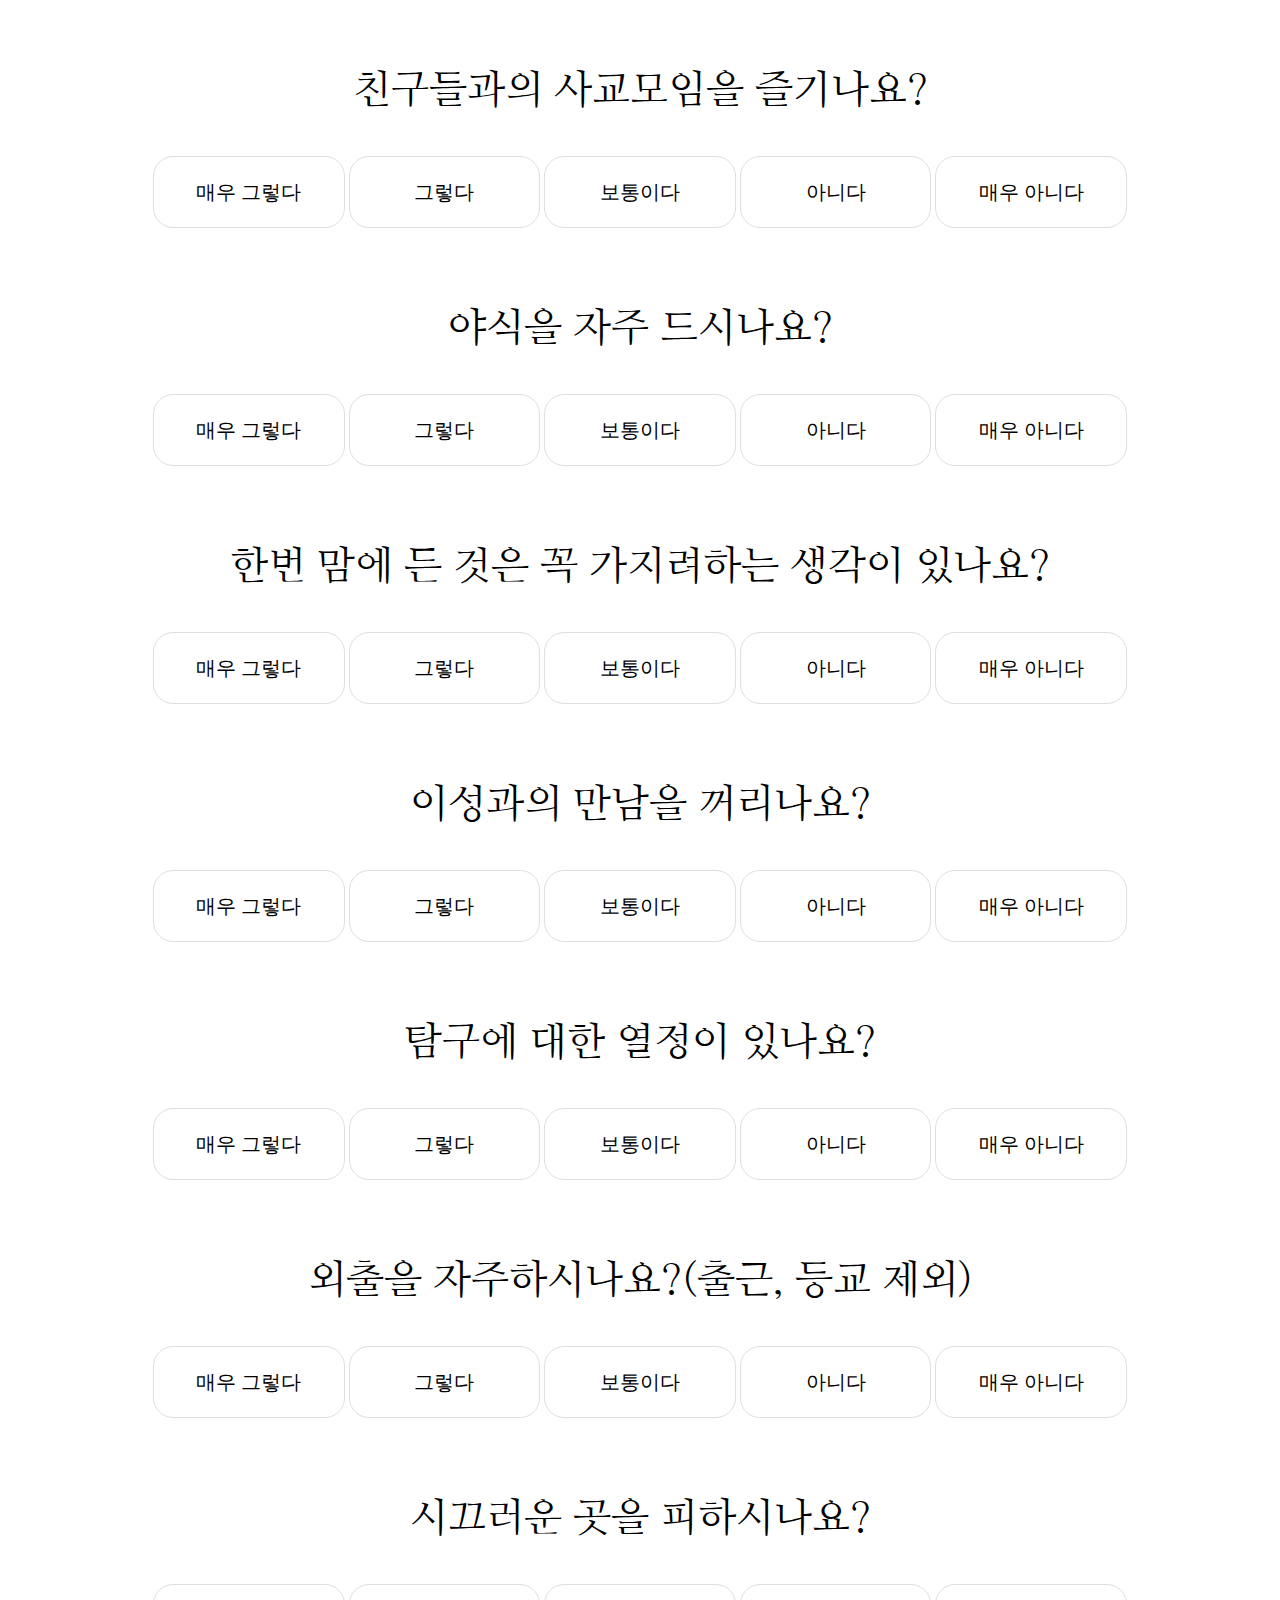
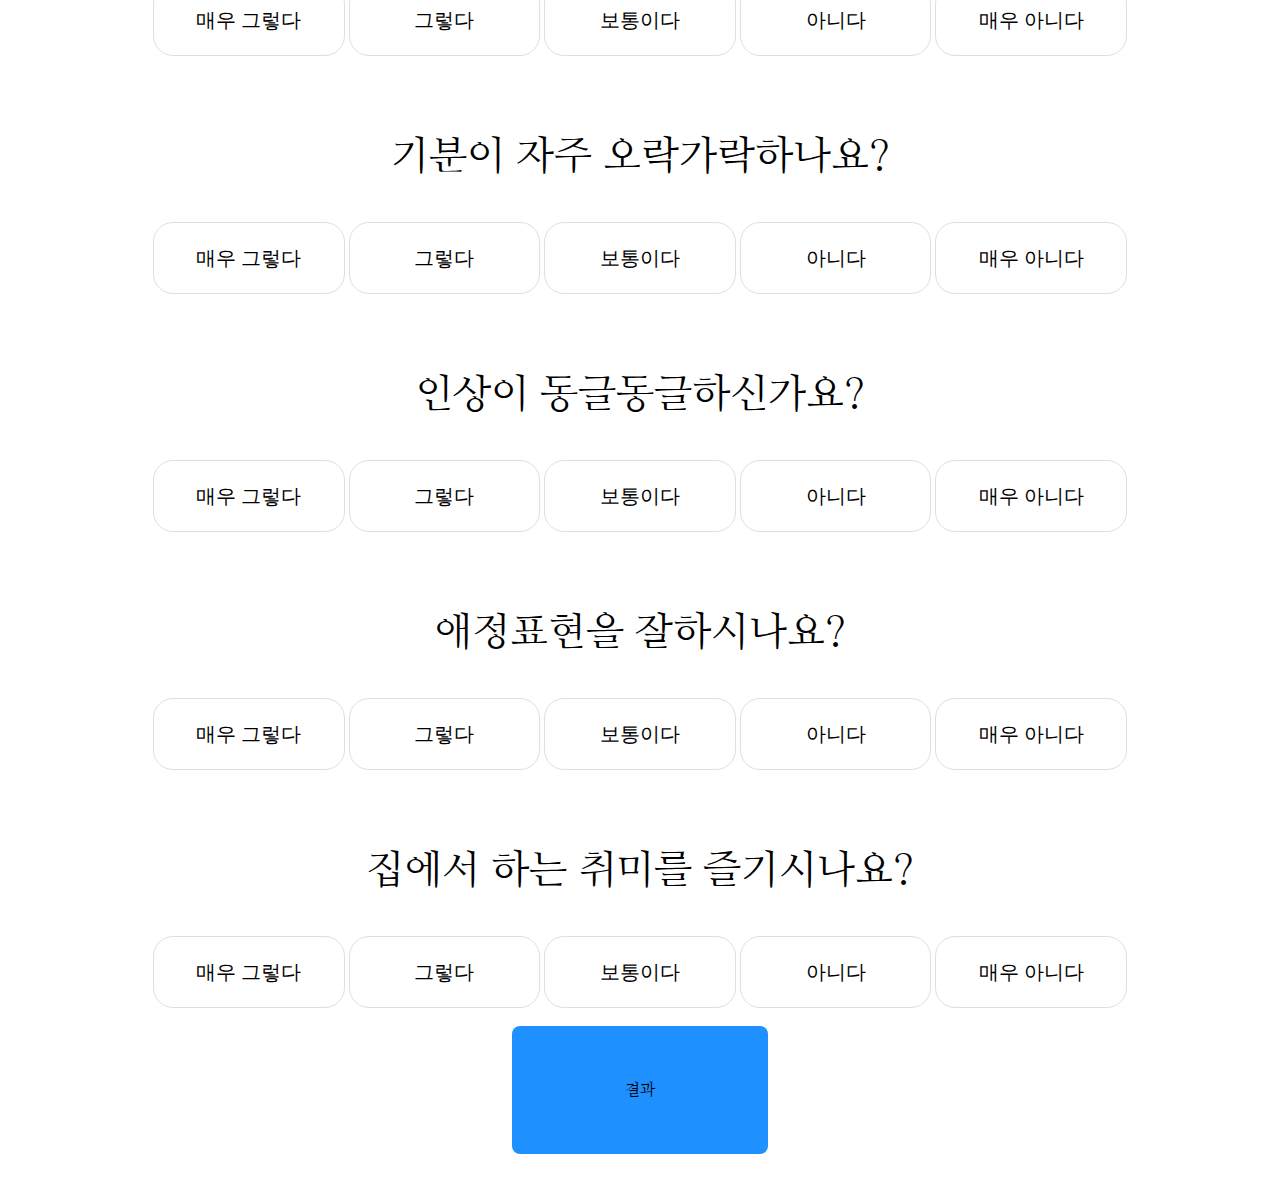
<file: survey.html>
<!DOCTYPE HTML>
<html>
<head>
<link rel="shortcut icon" href="cat.png">
<title>나에게 맞는 고양이 테스트</title>
    <meta name="viewport" content="width=device-width">
    <meta name="viewport" content="user-scalable=0"/>
    <meta name="viewport" content="width=device-width, initial-scale=1.0, maximum-scale=1, minimum-scale=1">
    <link rel="stylesheet" href="radio_design.css">
    <link rel="stylesheet" href="button_design.css">
    
</head>
<body style="overflow-x:hidden">
    <div align = "center">
        <form id = "my_form" method="GET">
        <br><p>친구들과의 사교모임을 즐기나요?</p><br>
        <label class = "radio"><input type = "radio" name = "aa" value = "4"><span>매우 그렇다</span></label>
        <label class = "radio"><input type = "radio" name = "aa" value = "3"><span>그렇다</span></label>
        <label class = "radio"><input type = "radio" name = "aa" value = "2"><span>보통이다</span></label>
        <label class = "radio"><input type = "radio" name = "aa" value = "1"><span>아니다</span></label>
        <label class = "radio"><input type = "radio" name = "aa" value = "1"><span>매우 아니다</span></label>
        <br><br>
        <br><p>야식을 자주 드시나요?</p><br>
        <label class = "radio"><input type = "radio" name = "bb" value = "5"><span>매우 그렇다</span></label>
        <label class = "radio"><input type = "radio" name = "bb" value = "4"><span>그렇다</span></label>
        <label class = "radio"><input type = "radio" name = "bb" value = "3"><span>보통이다</span></label>
        <label class = "radio"><input type = "radio" name = "bb" value = "2"><span>아니다</span></label>
        <label class = "radio"><input type = "radio" name = "bb" value = "1"><span>매우 아니다</span></label>
        <br><br>
        <br><p>한번 맘에 든 것은 꼭 가지려하는 생각이 있나요?</p><br>
        <label class = "radio"><input type = "radio" name = "cc" value = "5"><span>매우 그렇다</span></label>
        <label class = "radio"><input type = "radio" name = "cc" value = "4"><span>그렇다</span></label>
        <label class = "radio"><input type = "radio" name = "cc" value = "3"><span>보통이다</span></label>
        <label class = "radio"><input type = "radio" name = "cc" value = "2"><span>아니다</span></label>
        <label class = "radio"><input type = "radio" name = "cc" value = "1"><span>매우 아니다</span></label>
        <br><br>
        <br><p>이성과의 만남을 꺼리나요?</p><br>
        <label class = "radio"><input type = "radio" name = "dd" value = "5"><span>매우 그렇다</span></label>
        <label class = "radio"><input type = "radio" name = "dd" value = "4"><span>그렇다</span></label>
        <label class = "radio"><input type = "radio" name = "dd" value = "3"><span>보통이다</span></label>
        <label class = "radio"><input type = "radio" name = "dd" value = "2"><span>아니다</span></label>
        <label class = "radio"><input type = "radio" name = "dd" value = "1"><span>매우 아니다</span></label>
        <br><br>
        <br><p>탐구에 대한 열정이 있나요?</p><br>
        <label class = "radio"><input type = "radio" name = "ee" value = "5"><span>매우 그렇다</span></label>
        <label class = "radio"><input type = "radio" name = "ee" value = "4"><span>그렇다</span></label>
        <label class = "radio"><input type = "radio" name = "ee" value = "3"><span>보통이다</span></label>
        <label class = "radio"><input type = "radio" name = "ee" value = "2"><span>아니다</span></label>
        <label class = "radio"><input type = "radio" name = "ee" value = "1"><span>매우 아니다</span></label>
        <br><br>
        <br><p>외출을 자주하시나요?(출근, 등교 제외)</p><br>
        <label class = "radio"><input type = "radio" name = "ff" value = "4"><span>매우 그렇다</span></label>
        <label class = "radio"><input type = "radio" name = "ff" value = "3"><span>그렇다</span></label>
        <label class = "radio"><input type = "radio" name = "ff" value = "2"><span>보통이다</span></label>
        <label class = "radio"><input type = "radio" name = "ff" value = "1"><span>아니다</span></label>
        <label class = "radio"><input type = "radio" name = "ff" value = "1"><span>매우 아니다</span></label>
        <br><br>
        <br><p>시끄러운 곳을 피하시나요?</p><br>
        <label class = "radio"><input type = "radio" name = "gg" value = "5"><span>매우 그렇다</span></label>
        <label class = "radio"><input type = "radio" name = "gg" value = "4"><span>그렇다</span></label>
        <label class = "radio"><input type = "radio" name = "gg" value = "3"><span>보통이다</span></label>
        <label class = "radio"><input type = "radio" name = "gg" value = "2"><span>아니다</span></label>
        <label class = "radio"><input type = "radio" name = "gg" value = "1"><span>매우 아니다</span></label>
        <br><br>
        <br><p>기분이 자주 오락가락하나요?</p><br>
        <label class = "radio"><input type = "radio" name = "hh" value = "5"><span>매우 그렇다</span></label>
        <label class = "radio"><input type = "radio" name = "hh" value = "4"><span>그렇다</span></label>
        <label class = "radio"><input type = "radio" name = "hh" value = "3"><span>보통이다</span></label>
        <label class = "radio"><input type = "radio" name = "hh" value = "2"><span>아니다</span></label>
        <label class = "radio"><input type = "radio" name = "hh" value = "1"><span>매우 아니다</span></label>
        <br><br>
        <br><p>인상이 동글동글하신가요?</p><br>
        <label class = "radio"><input type = "radio" name = "ii" value = "5"><span>매우 그렇다</span></label>
        <label class = "radio"><input type = "radio" name = "ii" value = "4"><span>그렇다</span></label>
        <label class = "radio"><input type = "radio" name = "ii" value = "3"><span>보통이다</span></label>
        <label class = "radio"><input type = "radio" name = "ii" value = "2"><span>아니다</span></label>
        <label class = "radio"><input type = "radio" name = "ii" value = "1"><span>매우 아니다</span></label>
        <br><br>
        <br><p>애정표현을 잘하시나요?</p><br>
        <label class = "radio"><input type = "radio" name = "jj" value = "5"><span>매우 그렇다</span></label>
        <label class = "radio"><input type = "radio" name = "jj" value = "4"><span>그렇다</span></label>
        <label class = "radio"><input type = "radio" name = "jj" value = "3"><span>보통이다</span></label>
        <label class = "radio"><input type = "radio" name = "jj" value = "2"><span>아니다</span></label>
        <label class = "radio"><input type = "radio" name = "jj" value = "1"><span>매우 아니다</span></label>
        <br><br>
        <br><p>집에서 하는 취미를 즐기시나요?</p><br>
        <label class = "radio"><input type = "radio" name = "kk" value = "5"><span>매우 그렇다</span></label>
        <label class = "radio"><input type = "radio" name = "kk" value = "4"><span>그렇다</span></label>
        <label class = "radio"><input type = "radio" name = "kk" value = "3"><span>보통이다</span></label>
        <label class = "radio"><input type = "radio" name = "kk" value = "2"><span>아니다</span></label>
        <label class = "radio"><input type = "radio" name = "kk" value = "1"><span>매우 아니다</span></label>
        <br><br>
        <button class = "button2" onclick="sudmit(); return false;">결과</button>
        <br><br><br>
        <ins class="kakao_ad_area" style="display:none;" 
        data-ad-unit    = "DAN-Iccop5SYGQXe0gJh" 
        data-ad-width   = "320" 
        data-ad-height  = "100"></ins> 
        <script type="text/javascript" src="//t1.daumcdn.net/kas/static/ba.min.js" async></script>
    </form>
    </div>
</body>
<script type="text/javascript" src="long.js"></script>
</html>
</file>
<file: radio_design.css>
@import url('https://fonts.googleapis.com/css2?family=Nanum+Myeongjo&display=swap');
        p{
            display: inline-block;
            font-family: 'Nanum Myeongjo', serif;
            font-size: 10pt;
        }
        
        .radio input[type="radio"]{
            display:none;
          }
          
          .radio input[type="radio"] + span{
            font-size: 7pt;
            display:inline-block;
            border:1px solid #dfdfdf;  
            border-radius: 1em;
            padding:0;
            text-align:center;
            width: 18%;
            height: 20px;
            line-height:20px;
            font-weight:300;
          }
          
          .radio input[type="radio"]:checked + span{
            border:1px solid #1e90ff;
            background:dodgerblue;
            color:#fff;
          }
        @media screen and (min-width:350px) {
            .radio input[type="radio"] + span{
                font-size: 7pt;
                width: 15%;
                height: 30px;
                line-height:30px;
            }
        }
        @media screen and (min-width: 700px){
            .radio input[type="radio"] + span{
                font-size: 15pt;
                width: 15%;
                height: 70px;
                line-height:70px;
            }
            p{
                font-size: 30pt;
            }
        }
</file>
<file: button_design.css>
.button1{
    width: 30vw;
    height: 20vw;
    border-radius: 0.5em;
    font-family: 'Nanum Myeongjo', serif;
    text-align: center;
    font-size: 3.5em;
    background-color: dodgerblue;
    border: 0;
}

.button2{
    width: 20vw;
    height: 10vw;
    border-radius: 0.5em;
    font-family: 'Nanum Myeongjo', serif;
    text-align: center;
    font-size: 1em;
    background-color: dodgerblue;
    border: 0;
}
</file>
